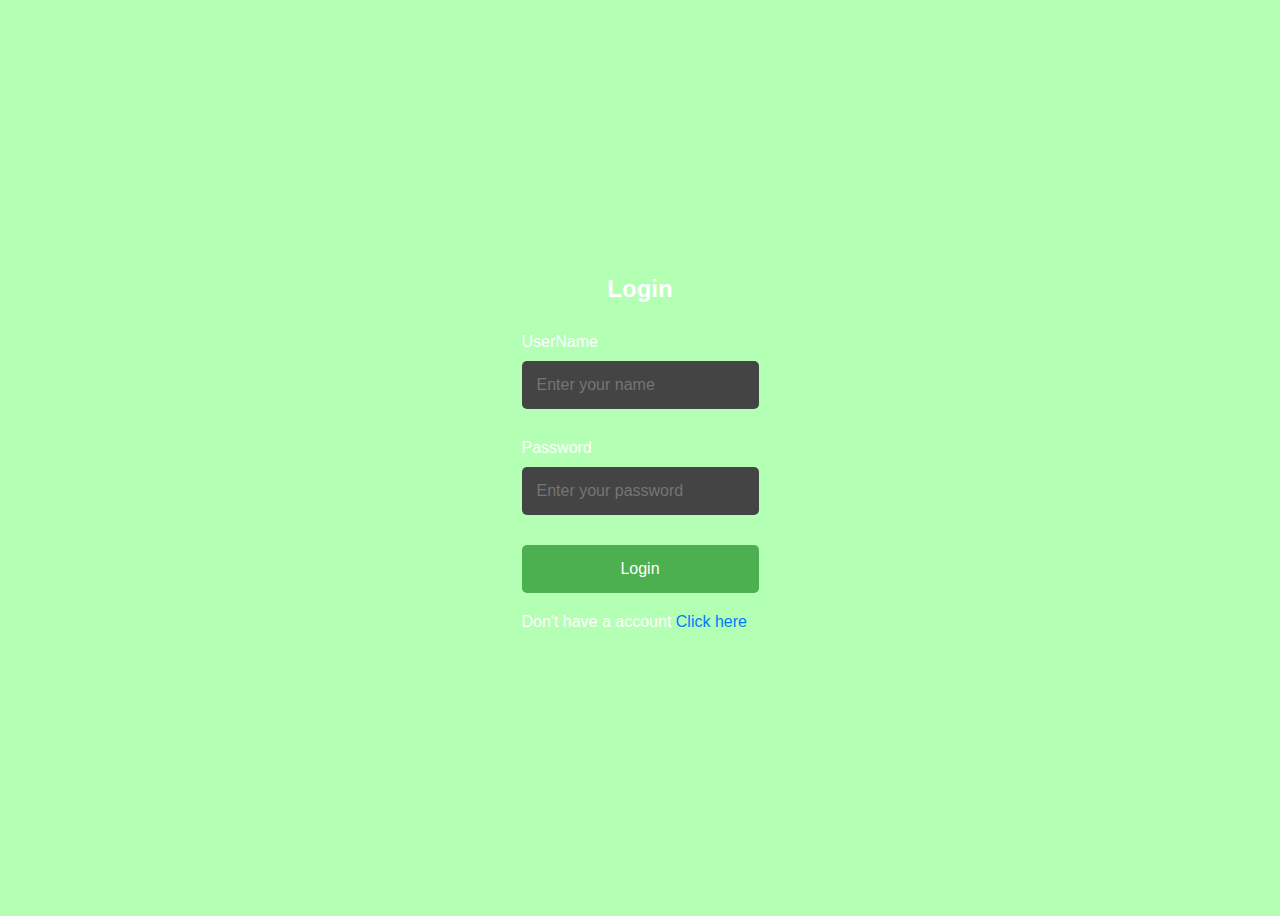
<file: index.html>
<!DOCTYPE html>
<html lang="en">
  <head>
    <meta charset="UTF-8" />
    <meta name="viewport" content="width=device-width, initial-scale=1.0" />
    <title>Login Form</title>
    <link rel="stylesheet" href="index.css" />
  </head>
  <body>
    <div class="container">
      <form id="submit">
        <h2>Login</h2>
        <div class="form-group">
          <label for="name" id="username">UserName</label>
          <input
            type="text"
            id="name"
            name="name"
            placeholder="Enter your name"
          />
        </div>
        <div class="form-group">
          <label for="email" id="password">Password</label>
          <input
            type="password"
            id="email"
            name="email"
            placeholder="Enter your password"
          />
        </div>
        <button type="submit">Login</button>
        <div class="form-group" style="margin-top: 20px">
          Don't have a account
          <a href="./signup.html">Click here</a>
        </div>
      </form>
    </div>
    <script src="script.js"></script>
  </body>
</html>
</file>
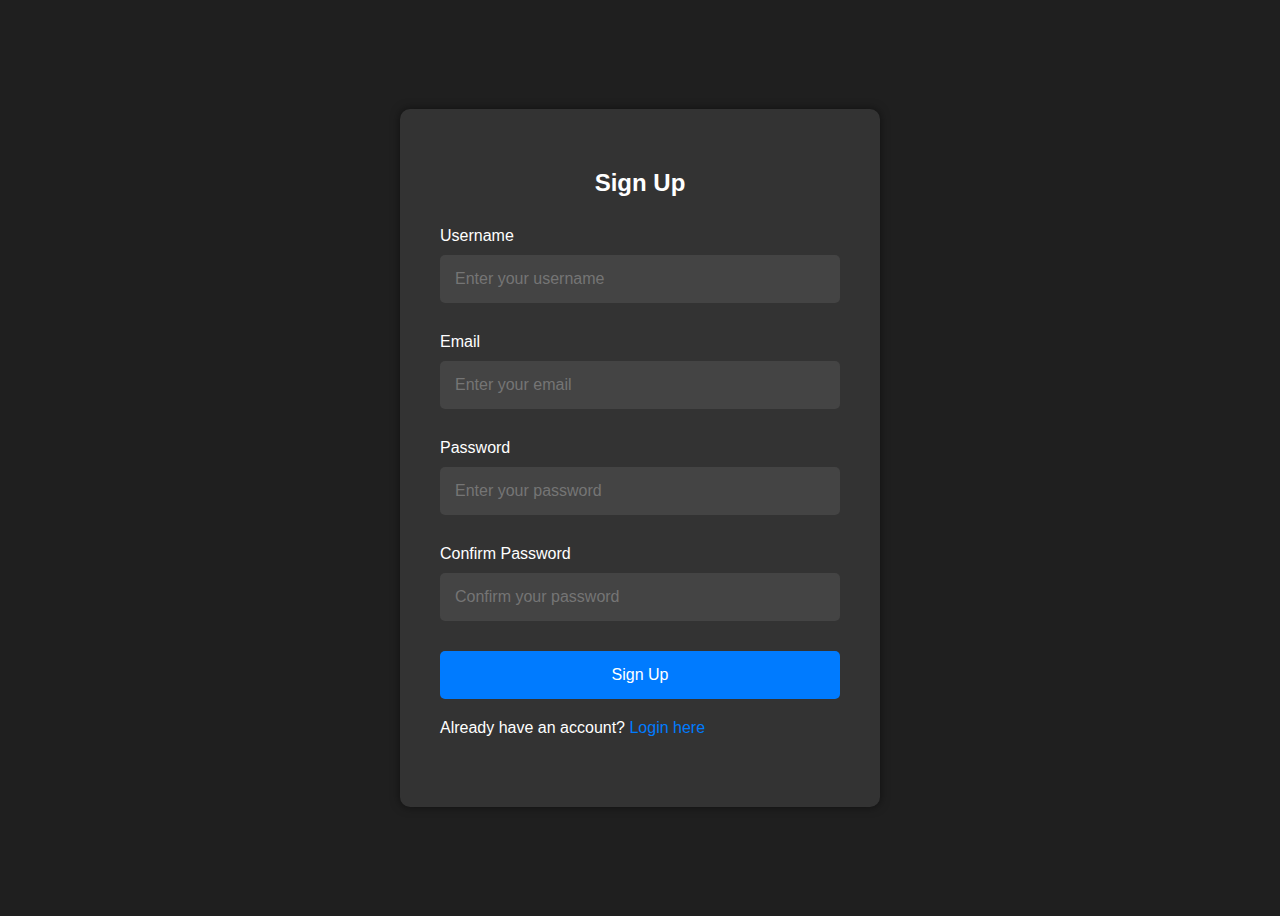
<file: signup.html>
<!DOCTYPE html>
<html lang="en">
  <head>
    <meta charset="UTF-8" />
    <meta name="viewport" content="width=device-width, initial-scale=1.0" />
    <title>Sign Up Form</title>
    <link rel="stylesheet" href="index1.css" />
  </head>
  <body>
    <div class="container">
      <form class="signup-form">
        <h2>Sign Up</h2>
        <div class="form-group">
          <label for="username">Username</label>
          <input
            type="text"
            id="username"
            name="username"
            placeholder="Enter your username"
          />
        </div>
        <div class="form-group">
          <label for="email">Email</label>
          <input
            type="email"
            id="email"
            name="email"
            placeholder="Enter your email"
          />
        </div>
        <div class="form-group">
          <label for="password">Password</label>
          <input
            type="password"
            id="password"
            name="password"
            placeholder="Enter your password"
          />
        </div>
        <div class="form-group">
          <label for="confirm-password">Confirm Password</label>
          <input
            type="password"
            id="confirm-password"
            name="confirm-password"
            placeholder="Confirm your password"
          />
        </div>
        <button type="submit">Sign Up</button>
        <div class="form-group" style="margin-top: 20px">
          Already have an account? <a href="./login.html">Login here</a>
        </div>
      </form>
    </div>
  </body>
</html>
</file>
<file: index.css>
body {
  font-family: Arial, sans-serif;
  background-color: #b3ffb3; /* Light green background */
  color: #fff;
  overflow: hidden;
}
h2 {
  text-align: center;
  margin-bottom: 30px;
  color: #fff;
  font-size: 24px;
}

.container {
  display: flex;
  justify-content: center;
  align-items: center;
  height: 100vh;
}

.login-form {
  width: 400px;
  background-color: #fff; /* White background */
  padding: 40px;
  border-radius: 10px;
  box-shadow: 0 0 10px rgba(0, 0, 0, 0.5);
}

.form-group {
  margin-bottom: 30px;
}

label {
  display: block;
  margin-bottom: 10px;
  font-size: 16px;
}

input[type="text"],
input[type="password"],
input[type="email"] {
  width: 100%;
  padding: 15px;
  border: none;
  border-radius: 5px;
  background-color: #444;
  color: #fff;
  box-sizing: border-box;
  font-size: 16px;
}

button {
  width: 100%;
  padding: 15px;
  border: none;
  border-radius: 5px;
  background-color: #4caf50; /* Green button */
  color: #fff;
  cursor: pointer;
  transition: background-color 0.3s ease;
  font-size: 16px;
}

button:hover {
  background-color: #45a049; /* Darker green on hover */
}

a {
  text-decoration: none;
  color: #007bff;
  font-weight: 100px;
}
</file>
<file: index1.css>
body {
  font-family: Arial, sans-serif;
  background-color: #1f1f1f;
  color: #fff;
  overflow: hidden;
}

h2 {
  text-align: center; /* Center align the heading */
  margin-bottom: 30px; /* Add some space below the heading */
  color: #fff; /* Text color */
  font-size: 24px; /* Font size */
}

.container {
  display: flex;
  justify-content: center;
  align-items: center;
  height: 100vh;
}

.signup-form {
  width: 400px; /* Increased width */
  background-color: #333;
  padding: 40px; /* Increased padding */
  border-radius: 10px;
  box-shadow: 0 0 10px rgba(0, 0, 0, 0.5);
}

.form-group {
  margin-bottom: 30px; /* Increased margin-bottom */
}

label {
  display: block;
  margin-bottom: 10px; /* Increased margin-bottom */
  font-size: 16px; /* Increased font size */
}

input[type="text"],
input[type="password"],
input[type="email"] {
  width: 100%;
  padding: 15px; /* Increased padding */
  border: none;
  border-radius: 5px;
  background-color: #444;
  color: #fff;
  box-sizing: border-box;
  font-size: 16px; /* Increased font size */
}

button {
  width: 100%;
  padding: 15px; /* Increased padding */
  border: none;
  border-radius: 5px;
  background-color: #007bff;
  color: #fff;
  cursor: pointer;
  transition: background-color 0.3s ease;
  font-size: 16px; /* Increased font size */
}

button:hover {
  background-color: #0056b3;
}

a {
  text-decoration: none;
  color: #007bff;
  font-weight: 100px;
}
</file>
